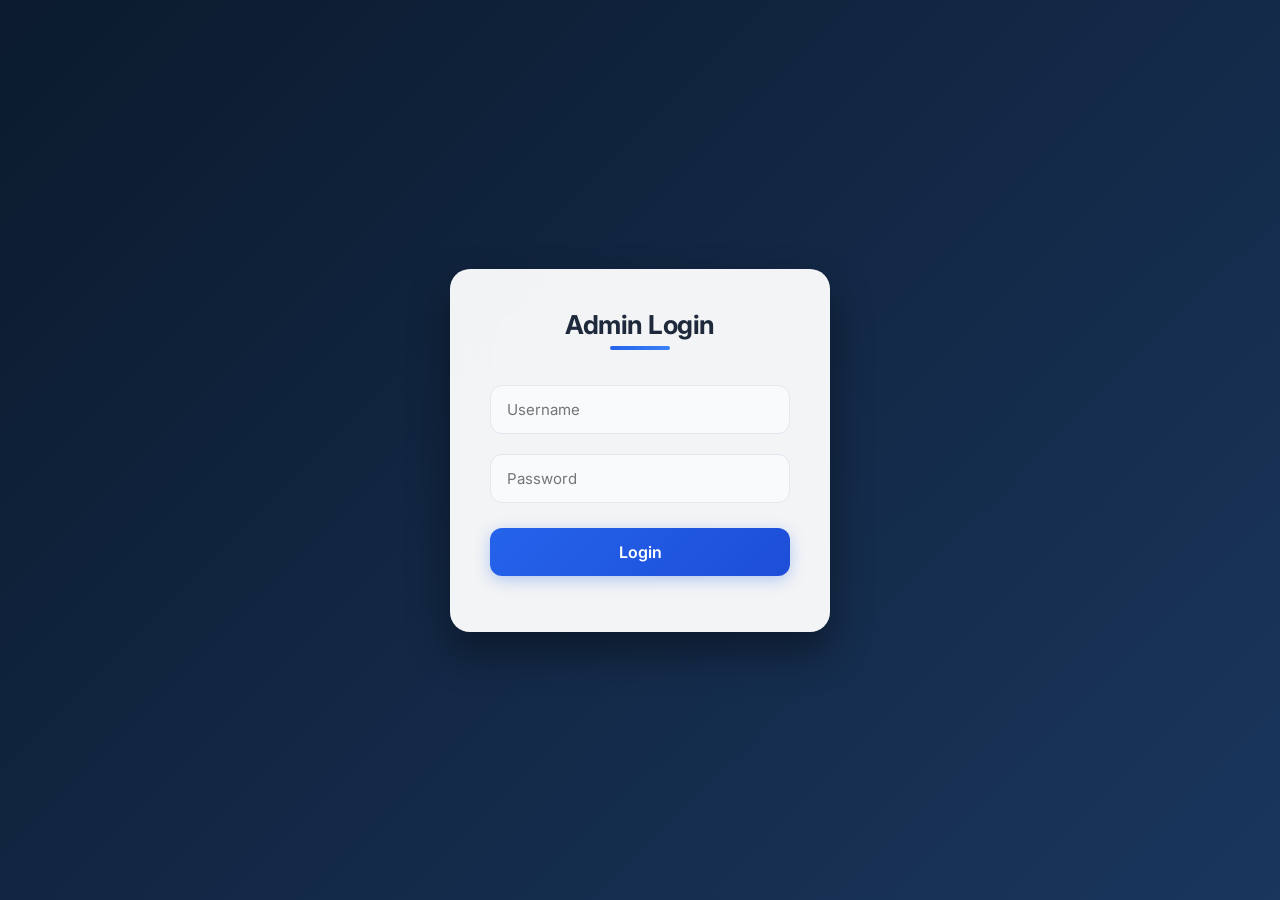
<file: all report.html>
<!DOCTYPE html>
<html lang="en">
<head>
  <meta charset="UTF-8" />
  <meta name="viewport" content="width=device-width, initial-scale=1.0"/>
  <title>All Reports</title>
  <link href="https://fonts.googleapis.com/css2?family=Inter:wght@400;600&display=swap" rel="stylesheet">
  <style>
    * {
      box-sizing: border-box;
      font-family: 'Inter', sans-serif;
    }

    body {
      margin: 0;
      background: #f4f7fb;
      color: #334155;
      display: flex;
      flex-direction: column;
      min-height: 100vh;
    }

    /* Menu Bar */
    .menu-bar {
      background: #ffffff;
      padding: 15px 20px;
      display: flex;
      justify-content: space-between;
      align-items: center;
      flex-wrap: wrap;
      box-shadow: 0 4px 15px rgba(0,0,0,0.05);
      position: sticky;
      top: 0;
      z-index: 100;
    }

    .menu-bar .menu-links {
      display: flex;
      flex-wrap: wrap;
      gap: 15px;
      align-items: center;
    }

    .menu-bar a {
      color: #475569;
      text-decoration: none;
      font-weight: 600;
      font-size: 15px;
      padding: 10px 20px;
      border-radius: 10px;
      transition: all 0.3s ease;
      background: transparent;
    }

    .menu-bar a:hover {
      background-color: #f1f5f9;
      color: #2563eb;
      transform: translateY(-2px);
    }
    
    .menu-bar a.signout {
      background: #ef4444;
      color: white;
      box-shadow: 0 4px 10px rgba(239, 68, 68, 0.2);
      border: none !important;
    }

    .menu-bar a.signout:hover {
      background: #dc2626;
      color: white;
      box-shadow: 0 6px 15px rgba(239, 68, 68, 0.3);
    }

    .container {
      padding: 40px 20px;
      max-width: 1100px;
      margin: auto;
      flex-grow: 1;
      width: 100%;
    }

    h2 {
      margin-top: 20px;
      margin-bottom: 30px;
      font-size: 26px;
      color: #1e293b;
      font-weight: 700;
      letter-spacing: -0.5px;
      padding-bottom: 10px;
      position: relative;
    }
    
    h2::after {
      content: '';
      position: absolute;
      bottom: 0;
      left: 0;
      width: 60px;
      height: 4px;
      background: linear-gradient(90deg, #2563eb, #3b82f6);
      border-radius: 2px;
    }

    .card-grid {
      display: grid;
      grid-template-columns: repeat(auto-fit, minmax(280px, 1fr));
      gap: 25px;
    }

    .card {
      background: white;
      border-radius: 16px;
      box-shadow: 0 10px 30px rgba(0,0,0,0.05);
      padding: 30px 20px;
      transition: all 0.4s cubic-bezier(0.16, 1, 0.3, 1);
      text-align: center;
      border: 1px solid rgba(0,0,0,0.02);
    }

    .card:hover {
      transform: translateY(-8px);
      box-shadow: 0 20px 40px rgba(37, 99, 235, 0.1);
      border-color: rgba(37, 99, 235, 0.1);
    }

    .card a {
      text-decoration: none;
      color: #1e293b;
      font-weight: 600;
      font-size: 18px;
      display: block;
      transition: color 0.3s ease;
    }
    
    .card:hover a {
      color: #2563eb;
    }

    /* ==== FOOTER ==== */
    footer {
      background: #0f172a;
      color: #94a3b8;
      text-align: center;
      padding: 20px;
      font-size: 14px;
      margin-top: auto;
    }

    /* ==== LOGIN SCREEN ==== */
    .login-container {
      display: flex;
      flex-direction: column;
      align-items: center;
      justify-content: center;
      min-height: 100vh;
      background: linear-gradient(135deg, #0b1a2d, #1a365d, #2563eb);
      background-size: 200% 200%;
      animation: gradientBG 15s ease infinite;
    }
    
    @keyframes gradientBG {
      0% { background-position: 0% 50%; }
      50% { background-position: 100% 50%; }
      100% { background-position: 0% 50%; }
    }

    .login-box {
      background: rgba(255, 255, 255, 0.95);
      backdrop-filter: blur(20px);
      -webkit-backdrop-filter: blur(20px);
      padding: 40px;
      border-radius: 20px;
      box-shadow: 0 20px 40px rgba(0, 0, 0, 0.4);
      width: 90%;
      max-width: 380px;
      text-align: center;
      animation: slideIn 0.8s cubic-bezier(0.16, 1, 0.3, 1);
    }
    
    @keyframes slideIn {
      0% { transform: translateY(60px) scale(0.95); opacity: 0; }
      100% { transform: translateY(0) scale(1); opacity: 1; }
    }

    .login-box h2 {
      margin-bottom: 25px;
      margin-top: 0;
      color: #1e293b;
    }
    
    .login-box h2::after {
      left: 50%;
      transform: translateX(-50%);
    }

    .login-box input {
      width: 100%;
      padding: 14px 16px;
      margin: 10px 0;
      border: 1px solid #e2e8f0;
      border-radius: 12px;
      background-color: #f8fafc;
      font-size: 15px;
      transition: all 0.3s ease;
      color: #334155;
    }
    
    .login-box input:focus {
      border-color: #3b82f6;
      background-color: #ffffff;
      box-shadow: 0 0 0 4px rgba(59, 130, 246, 0.15);
      outline: none;
    }

    .login-box button {
      background: linear-gradient(135deg, #2563eb, #1d4ed8);
      color: white;
      padding: 14px;
      width: 100%;
      border: none;
      border-radius: 12px;
      font-weight: 600;
      font-size: 16px;
      cursor: pointer;
      margin-top: 15px;
      transition: all 0.3s ease;
      box-shadow: 0 4px 15px rgba(37, 99, 235, 0.3);
    }
    
    .login-box button:hover {
      background: linear-gradient(135deg, #1d4ed8, #1e40af);
      transform: translateY(-2px);
      box-shadow: 0 8px 20px rgba(37, 99, 235, 0.4);
    }

    .hidden {
      display: none !important;
    }

    @media (max-width: 768px) {
      .menu-bar {
        flex-direction: column;
        align-items: center;
        gap: 10px;
      }
      .menu-bar .menu-links {
        justify-content: center;
      }
    }
  </style>
</head>
<body>

<!-- Login Screen -->
<div class="login-container" id="login-screen">
  <div class="login-box">
    <h2>Admin Login</h2>
    <input type="text" id="username" placeholder="Username" value="" />
    <input type="password" id="password" placeholder="Password" value=""/>
    <button onclick="checkLogin()">Login</button>
    <p id="error-msg" style="color: red; margin-top: 10px;"></p>
  </div>
</div>
<!-- Protected Content -->
<div id="main-content" class="hidden">

  <div class="menu-bar">
    <div class="menu-links">
      <a href="index.html">Home</a>
      <a href="index.html" class="signout">SIGN OUT</a>
    </div>
  </div>

  <div class="container">

    <!-- School Reports Section -->
    <div id="school-reports">
      <h2>📘 School Reports</h2>
      <div class="card-grid">
        <div class="card" id="school-view-report"><a href="viewreport.html">📄 View Report</a></div>
        <div class="card" id="school-compare"><a href="compare.html">📊 Compare Marks</a></div>
        <div class="card" id="school-teacher"><a href="teacher report.html">👩‍🏫 Teacher Report</a></div>
        <div class="card" id="school-section"><a href="sectionreport.html">🏫 Class-wise Report</a></div>
        <div class="card" id="school-top3"><a href="top3.html">Top List</a></div>
        <div class="card" id="school-adjust"><a href="adjust.html">Mark Range Finder</a></div>
      </div>
    </div>


<br><br><br>
  <footer>&copy; 2025 YOUNG TECHNOLOGY | All rights reserved</footer>

<!-- Login Script -->
<script>
  function checkLogin() {
    const username = document.getElementById("username").value.trim();
    const password = document.getElementById("password").value.trim();
    const errorMsg = document.getElementById("error-msg");

    if (username === "admin" && password === "admin@djhss") {
      document.getElementById("login-screen").classList.add("hidden");
      document.getElementById("main-content").classList.remove("hidden");
    } else if (username === "teacher" && password === "teacher") {
      document.getElementById("login-screen").classList.add("hidden");
      document.getElementById("main-content").classList.remove("hidden");

      // Hide everything except School View Report
      document.getElementById("school-compare").style.display = "none";
      document.getElementById("school-teacher").style.display = "none";
      document.getElementById("school-section").style.display = "none";
      document.getElementById("school-top3").style.display = "none";
      document.getElementById("school-adjust").style.display = "none";
      document.getElementById("govt-reports").style.display = "none";
    } else {
      errorMsg.textContent = "Invalid username or password.";
    }
  }
</script>


</body>
</html>
</file>
